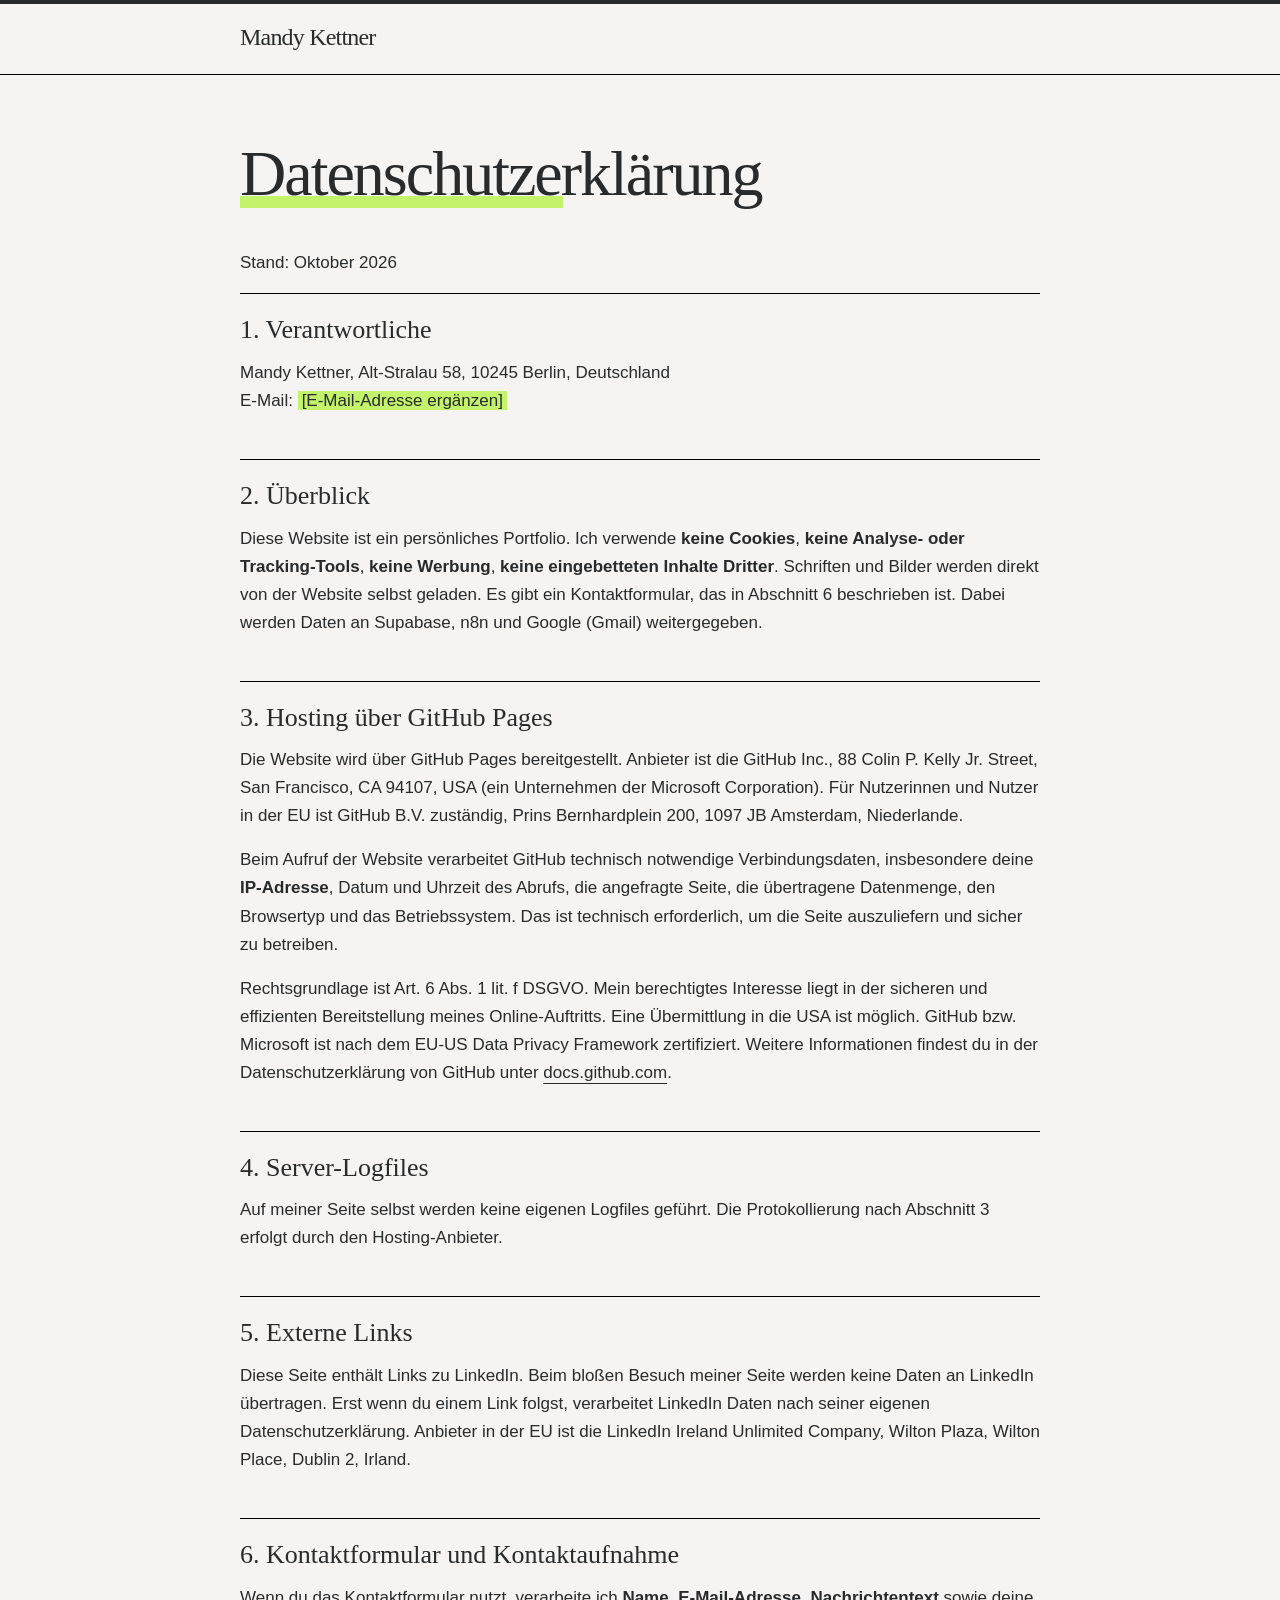
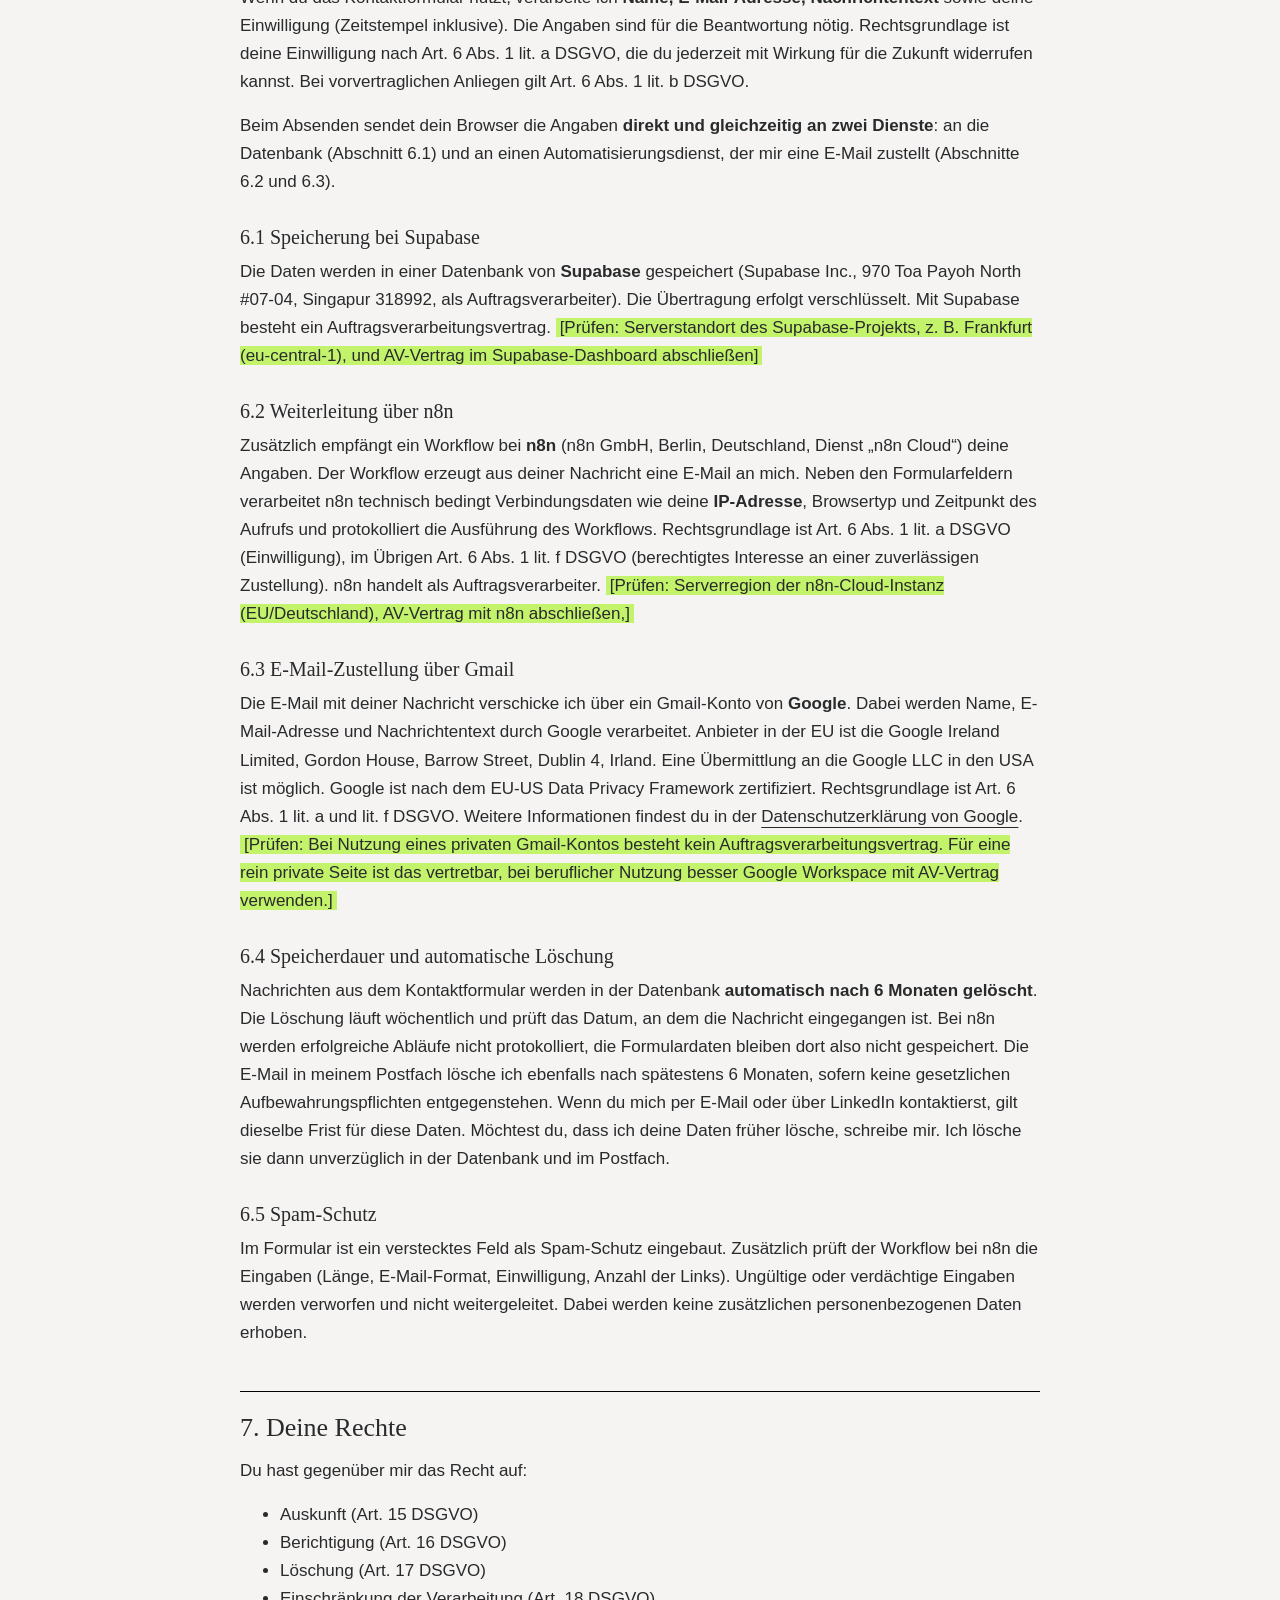
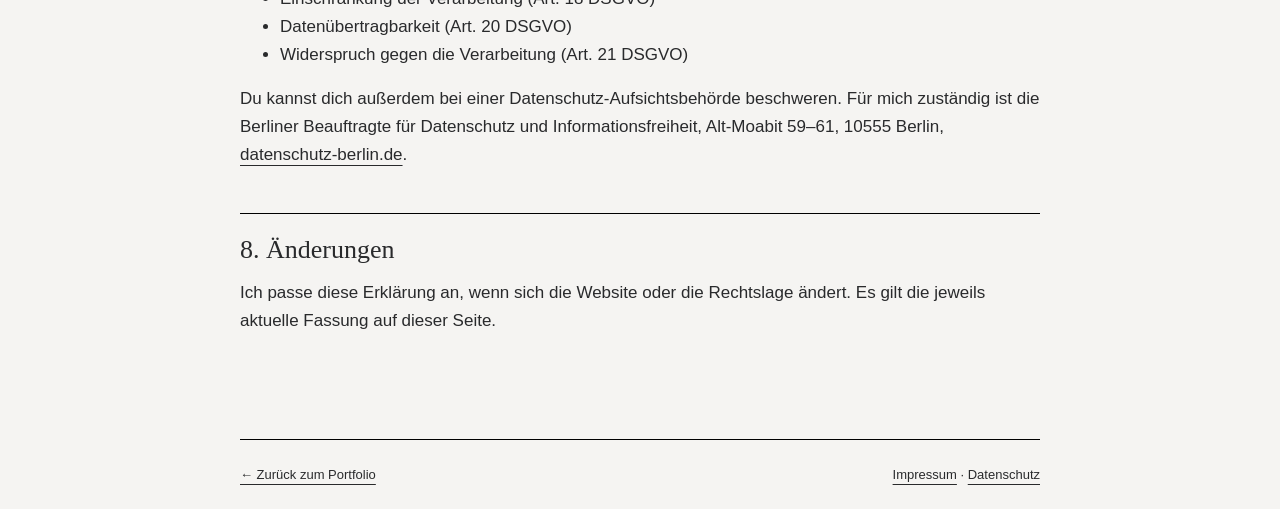
<file: datenschutz.html>
<!doctype html>
<html lang="de">
<head>
<meta charset="utf-8"><meta name="viewport" content="width=device-width,initial-scale=1">
<title>Datenschutzerklärung | Mandy Kettner</title>
<meta name="description" content="Datenschutzerklärung der Website von Mandy Kettner">
<meta name="robots" content="noindex,follow">
<style>
:root{--paper:#F5F4F2;--soft:#E9E7E4;--gray:#8B8D8E;--ink:#292A2C;--lime:#C3F36B}
*{box-sizing:border-box}
body{margin:0;background:var(--paper);color:var(--ink);font:17px/1.65 Arial,Helvetica,sans-serif}
a{color:inherit;text-underline-offset:5px}
a:focus-visible{outline:3px solid var(--gray);outline-offset:5px}
.wrap{width:calc(100% - 48px);max-width:800px;margin:auto}
header{border-top:4px solid var(--ink);border-bottom:1px solid #000;padding:20px 0}
header a{font:24px Georgia,serif;letter-spacing:-.8px;text-decoration:none}
main{padding:64px 0 88px}
h1{font:400 clamp(40px,7vw,64px)/1.1 Georgia,serif;letter-spacing:-2px;margin:0 0 40px;position:relative;display:inline-block;isolation:isolate}
h1::after{content:"";position:absolute;left:0;bottom:.025em;width:62%;height:.19em;background:var(--lime);z-index:-1}
h2{font:400 26px/1.25 Georgia,serif;margin:44px 0 12px;padding-top:20px;border-top:1px solid #000}
h3{font:400 20px/1.3 Georgia,serif;margin:28px 0 8px}
p,ul{margin:0 0 16px}
.todo{background:var(--lime);padding:0 4px}
footer{border-top:1px solid #000;padding:24px 0;font-size:13px;display:flex;gap:24px;flex-wrap:wrap;justify-content:space-between}
</style>
</head>
<body>
<header><div class="wrap"><a href="index.html">Mandy Kettner</a></div></header>
<main class="wrap">
<h1>Datenschutzerklärung</h1>
<p>Stand: Oktober 2026</p>
<h2 style="margin-top:0">1. Verantwortliche</h2>
<p>Mandy Kettner, Alt-Stralau 58, 10245 Berlin, Deutschland<br>E-Mail: <span class="todo">[E-Mail-Adresse ergänzen]</span></p>
<h2>2. Überblick</h2>
<p>Diese Website ist ein persönliches Portfolio. Ich verwende <strong>keine Cookies</strong>, <strong>keine Analyse- oder Tracking-Tools</strong>, <strong>keine Werbung</strong>, <strong>keine eingebetteten Inhalte Dritter</strong>. Schriften und Bilder werden direkt von der Website selbst geladen. Es gibt ein Kontaktformular, das in Abschnitt 6 beschrieben ist. Dabei werden Daten an Supabase, n8n und Google (Gmail) weitergegeben.</p>
<h2>3. Hosting über GitHub Pages</h2>
<p>Die Website wird über GitHub Pages bereitgestellt. Anbieter ist die GitHub Inc., 88 Colin P. Kelly Jr. Street, San Francisco, CA 94107, USA (ein Unternehmen der Microsoft Corporation). Für Nutzerinnen und Nutzer in der EU ist GitHub B.V. zuständig, Prins Bernhardplein 200, 1097 JB Amsterdam, Niederlande.</p>
<p>Beim Aufruf der Website verarbeitet GitHub technisch notwendige Verbindungsdaten, insbesondere deine <strong>IP-Adresse</strong>, Datum und Uhrzeit des Abrufs, die angefragte Seite, die übertragene Datenmenge, den Browsertyp und das Betriebssystem. Das ist technisch erforderlich, um die Seite auszuliefern und sicher zu betreiben.</p>
<p>Rechtsgrundlage ist Art. 6 Abs. 1 lit. f DSGVO. Mein berechtigtes Interesse liegt in der sicheren und effizienten Bereitstellung meines Online-Auftritts. Eine Übermittlung in die USA ist möglich. GitHub bzw. Microsoft ist nach dem EU-US Data Privacy Framework zertifiziert. Weitere Informationen findest du in der Datenschutzerklärung von GitHub unter <a href="https://docs.github.com/de/site-policy/privacy-policies/github-general-privacy-statement" target="_blank" rel="noopener noreferrer">docs.github.com</a>.</p>
<h2>4. Server-Logfiles</h2>
<p>Auf meiner Seite selbst werden keine eigenen Logfiles geführt. Die Protokollierung nach Abschnitt 3 erfolgt durch den Hosting-Anbieter.</p>
<h2>5. Externe Links</h2>
<p>Diese Seite enthält Links zu LinkedIn. Beim bloßen Besuch meiner Seite werden keine Daten an LinkedIn übertragen. Erst wenn du einem Link folgst, verarbeitet LinkedIn Daten nach seiner eigenen Datenschutzerklärung. Anbieter in der EU ist die LinkedIn Ireland Unlimited Company, Wilton Plaza, Wilton Place, Dublin 2, Irland.</p>
<h2>6. Kontaktformular und Kontaktaufnahme</h2>
<p>Wenn du das Kontaktformular nutzt, verarbeite ich <strong>Name, E-Mail-Adresse, Nachrichtentext</strong> sowie deine Einwilligung (Zeitstempel inklusive). Die Angaben sind für die Beantwortung nötig. Rechtsgrundlage ist deine Einwilligung nach Art. 6 Abs. 1 lit. a DSGVO, die du jederzeit mit Wirkung für die Zukunft widerrufen kannst. Bei vorvertraglichen Anliegen gilt Art. 6 Abs. 1 lit. b DSGVO.</p>
<p>Beim Absenden sendet dein Browser die Angaben <strong>direkt und gleichzeitig an zwei Dienste</strong>: an die Datenbank (Abschnitt 6.1) und an einen Automatisierungsdienst, der mir eine E-Mail zustellt (Abschnitte 6.2 und 6.3).</p>
<h3>6.1 Speicherung bei Supabase</h3>
<p>Die Daten werden in einer Datenbank von <strong>Supabase</strong> gespeichert (Supabase Inc., 970 Toa Payoh North #07-04, Singapur 318992, als Auftragsverarbeiter). Die Übertragung erfolgt verschlüsselt. Mit Supabase besteht ein Auftragsverarbeitungsvertrag. <span class="todo">[Prüfen: Serverstandort des Supabase-Projekts, z. B. Frankfurt (eu-central-1), und AV-Vertrag im Supabase-Dashboard abschließen]</span></p>
<h3>6.2 Weiterleitung über n8n</h3>
<p>Zusätzlich empfängt ein Workflow bei <strong>n8n</strong> (n8n GmbH, Berlin, Deutschland, Dienst „n8n Cloud“) deine Angaben. Der Workflow erzeugt aus deiner Nachricht eine E-Mail an mich. Neben den Formularfeldern verarbeitet n8n technisch bedingt Verbindungsdaten wie deine <strong>IP-Adresse</strong>, Browsertyp und Zeitpunkt des Aufrufs und protokolliert die Ausführung des Workflows. Rechtsgrundlage ist Art. 6 Abs. 1 lit. a DSGVO (Einwilligung), im Übrigen Art. 6 Abs. 1 lit. f DSGVO (berechtigtes Interesse an einer zuverlässigen Zustellung). n8n handelt als Auftragsverarbeiter. <span class="todo">[Prüfen: Serverregion der n8n-Cloud-Instanz (EU/Deutschland), AV-Vertrag mit n8n abschließen,]</span></p>
<h3>6.3 E-Mail-Zustellung über Gmail</h3>
<p>Die E-Mail mit deiner Nachricht verschicke ich über ein Gmail-Konto von <strong>Google</strong>. Dabei werden Name, E-Mail-Adresse und Nachrichtentext durch Google verarbeitet. Anbieter in der EU ist die Google Ireland Limited, Gordon House, Barrow Street, Dublin 4, Irland. Eine Übermittlung an die Google LLC in den USA ist möglich. Google ist nach dem EU-US Data Privacy Framework zertifiziert. Rechtsgrundlage ist Art. 6 Abs. 1 lit. a und lit. f DSGVO. Weitere Informationen findest du in der <a href="https://policies.google.com/privacy" target="_blank" rel="noopener noreferrer">Datenschutzerklärung von Google</a>. <span class="todo">[Prüfen: Bei Nutzung eines privaten Gmail-Kontos besteht kein Auftragsverarbeitungsvertrag. Für eine rein private Seite ist das vertretbar, bei beruflicher Nutzung besser Google Workspace mit AV-Vertrag verwenden.]</span></p>
<h3>6.4 Speicherdauer und automatische Löschung</h3>
<p>Nachrichten aus dem Kontaktformular werden in der Datenbank <strong>automatisch nach 6 Monaten gelöscht</strong>. Die Löschung läuft wöchentlich und prüft das Datum, an dem die Nachricht eingegangen ist. Bei n8n werden erfolgreiche Abläufe nicht protokolliert, die Formulardaten bleiben dort also nicht gespeichert. Die E-Mail in meinem Postfach lösche ich ebenfalls nach spätestens 6 Monaten, sofern keine gesetzlichen Aufbewahrungspflichten entgegenstehen. Wenn du mich per E-Mail oder über LinkedIn kontaktierst, gilt dieselbe Frist für diese Daten. Möchtest du, dass ich deine Daten früher lösche, schreibe mir. Ich lösche sie dann unverzüglich in der Datenbank und im Postfach.</p>
<h3>6.5 Spam-Schutz</h3>
<p>Im Formular ist ein verstecktes Feld als Spam-Schutz eingebaut. Zusätzlich prüft der Workflow bei n8n die Eingaben (Länge, E-Mail-Format, Einwilligung, Anzahl der Links). Ungültige oder verdächtige Eingaben werden verworfen und nicht weitergeleitet. Dabei werden keine zusätzlichen personenbezogenen Daten erhoben.</p>

<h2>7. Deine Rechte</h2>
<p>Du hast gegenüber mir das Recht auf:</p>
<ul><li>Auskunft (Art. 15 DSGVO)</li><li>Berichtigung (Art. 16 DSGVO)</li><li>Löschung (Art. 17 DSGVO)</li><li>Einschränkung der Verarbeitung (Art. 18 DSGVO)</li><li>Datenübertragbarkeit (Art. 20 DSGVO)</li><li>Widerspruch gegen die Verarbeitung (Art. 21 DSGVO)</li></ul>
<p>Du kannst dich außerdem bei einer Datenschutz-Aufsichtsbehörde beschweren. Für mich zuständig ist die Berliner Beauftragte für Datenschutz und Informationsfreiheit, Alt-Moabit 59–61, 10555 Berlin, <a href="https://www.datenschutz-berlin.de" target="_blank" rel="noopener noreferrer">datenschutz-berlin.de</a>.</p>
<h2>8. Änderungen</h2>
<p>Ich passe diese Erklärung an, wenn sich die Website oder die Rechtslage ändert. Es gilt die jeweils aktuelle Fassung auf dieser Seite.</p>
</main>
<div class="wrap"><footer><a href="index.html">← Zurück zum Portfolio</a><span><a href="impressum.html">Impressum</a> · <a href="datenschutz.html">Datenschutz</a></span></footer></div>
</body>
</html>
</file>
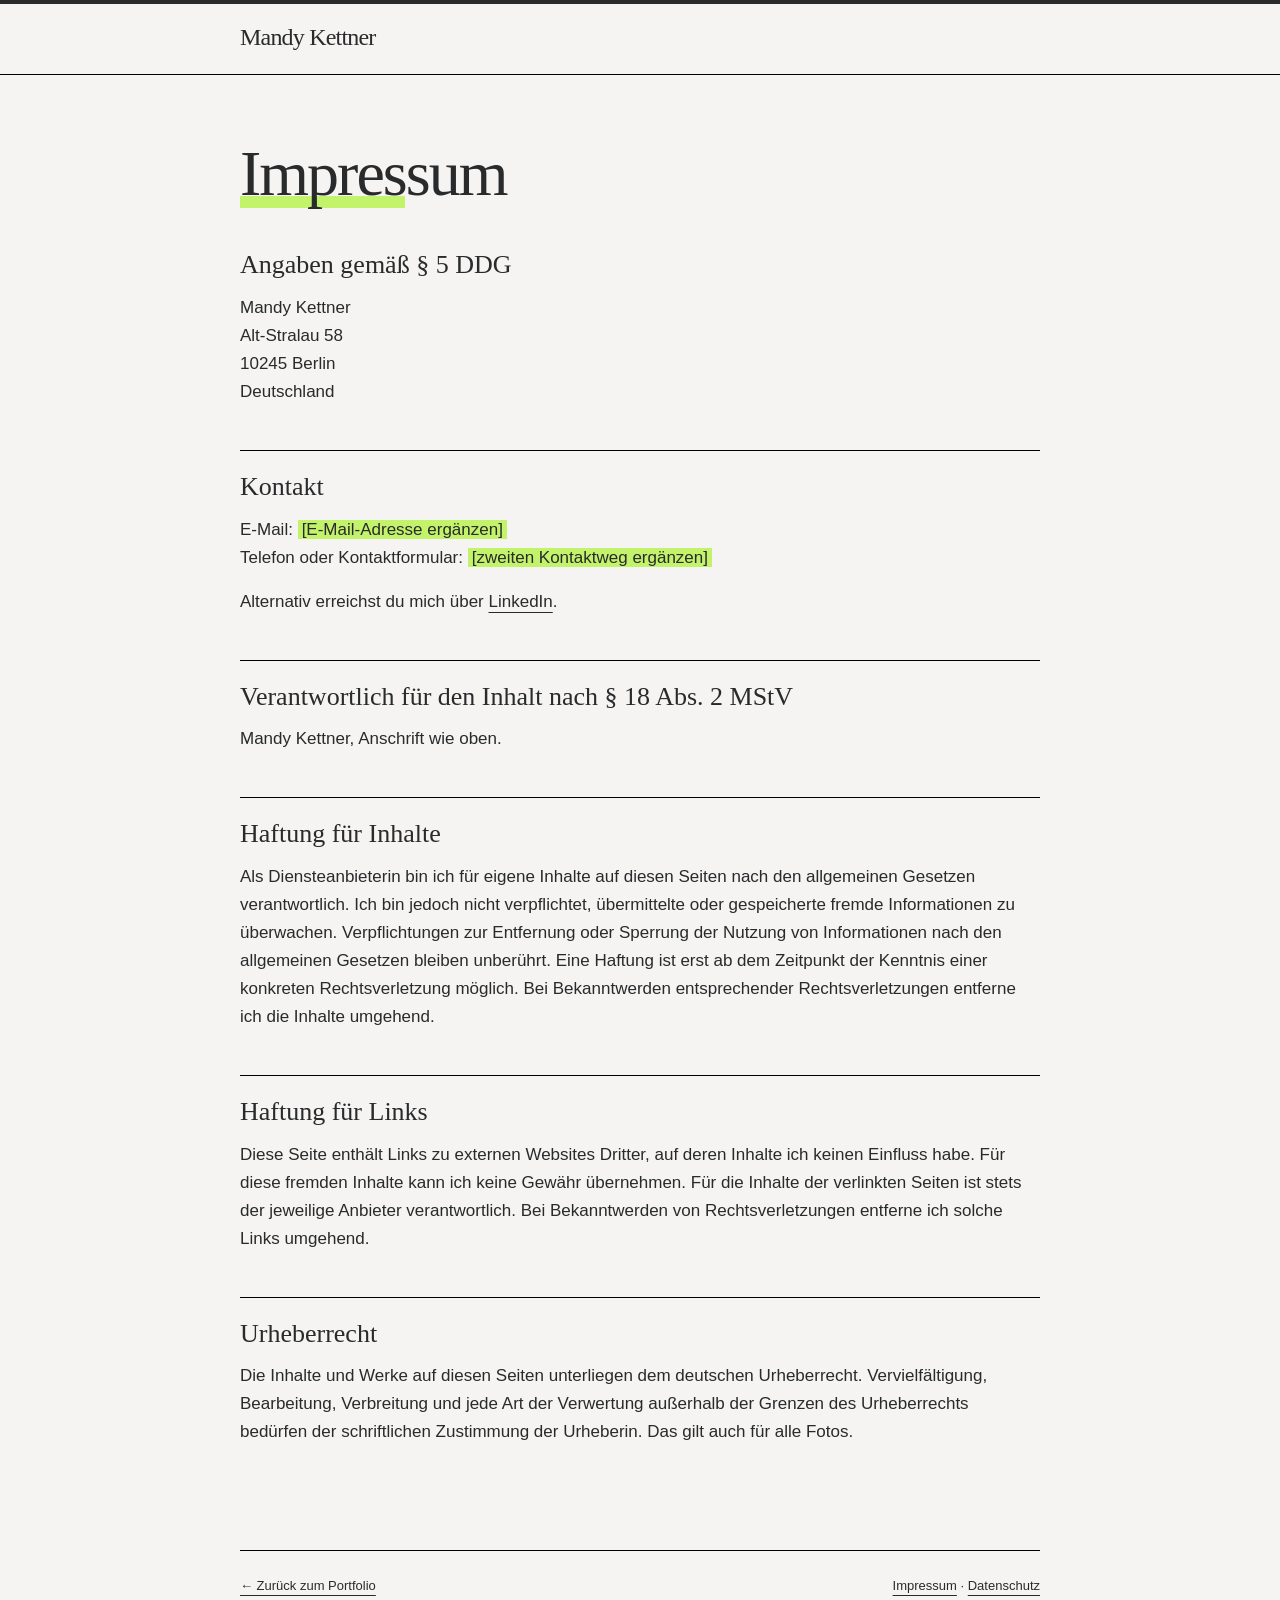
<file: impressum.html>
<!doctype html>
<html lang="de">
<head>
<meta charset="utf-8"><meta name="viewport" content="width=device-width,initial-scale=1">
<title>Impressum | Mandy Kettner</title>
<meta name="description" content="Impressum von Mandy Kettner">
<meta name="robots" content="noindex,follow">
<style>
:root{--paper:#F5F4F2;--soft:#E9E7E4;--gray:#8B8D8E;--ink:#292A2C;--lime:#C3F36B}
*{box-sizing:border-box}
body{margin:0;background:var(--paper);color:var(--ink);font:17px/1.65 Arial,Helvetica,sans-serif}
a{color:inherit;text-underline-offset:5px}
a:focus-visible{outline:3px solid var(--gray);outline-offset:5px}
.wrap{width:calc(100% - 48px);max-width:800px;margin:auto}
header{border-top:4px solid var(--ink);border-bottom:1px solid #000;padding:20px 0}
header a{font:24px Georgia,serif;letter-spacing:-.8px;text-decoration:none}
main{padding:64px 0 88px}
h1{font:400 clamp(40px,7vw,64px)/1.1 Georgia,serif;letter-spacing:-2px;margin:0 0 40px;position:relative;display:inline-block;isolation:isolate}
h1::after{content:"";position:absolute;left:0;bottom:.025em;width:62%;height:.19em;background:var(--lime);z-index:-1}
h2{font:400 26px/1.25 Georgia,serif;margin:44px 0 12px;padding-top:20px;border-top:1px solid #000}
h3{font:400 20px/1.3 Georgia,serif;margin:28px 0 8px}
p,ul{margin:0 0 16px}
.todo{background:var(--lime);padding:0 4px}
footer{border-top:1px solid #000;padding:24px 0;font-size:13px;display:flex;gap:24px;flex-wrap:wrap;justify-content:space-between}
</style>
</head>
<body>
<header><div class="wrap"><a href="index.html">Mandy Kettner</a></div></header>
<main class="wrap">
<h1>Impressum</h1>
<h2 style="margin-top:0;border:0;padding:0">Angaben gemäß § 5 DDG</h2>
<p>Mandy Kettner<br>Alt-Stralau 58<br>10245 Berlin<br>Deutschland</p>
<h2>Kontakt</h2>
<p>E-Mail: <span class="todo">[E-Mail-Adresse ergänzen]</span><br>Telefon oder Kontaktformular: <span class="todo">[zweiten Kontaktweg ergänzen]</span></p>
<p>Alternativ erreichst du mich über <a href="https://www.linkedin.com/in/mandy-kettner-88a59b188/" target="_blank" rel="noopener noreferrer">LinkedIn</a>.</p>
<h2>Verantwortlich für den Inhalt nach § 18 Abs. 2 MStV</h2>
<p>Mandy Kettner, Anschrift wie oben.</p>
<h2>Haftung für Inhalte</h2>
<p>Als Diensteanbieterin bin ich für eigene Inhalte auf diesen Seiten nach den allgemeinen Gesetzen verantwortlich. Ich bin jedoch nicht verpflichtet, übermittelte oder gespeicherte fremde Informationen zu überwachen. Verpflichtungen zur Entfernung oder Sperrung der Nutzung von Informationen nach den allgemeinen Gesetzen bleiben unberührt. Eine Haftung ist erst ab dem Zeitpunkt der Kenntnis einer konkreten Rechtsverletzung möglich. Bei Bekanntwerden entsprechender Rechtsverletzungen entferne ich die Inhalte umgehend.</p>
<h2>Haftung für Links</h2>
<p>Diese Seite enthält Links zu externen Websites Dritter, auf deren Inhalte ich keinen Einfluss habe. Für diese fremden Inhalte kann ich keine Gewähr übernehmen. Für die Inhalte der verlinkten Seiten ist stets der jeweilige Anbieter verantwortlich. Bei Bekanntwerden von Rechtsverletzungen entferne ich solche Links umgehend.</p>
<h2>Urheberrecht</h2>
<p>Die Inhalte und Werke auf diesen Seiten unterliegen dem deutschen Urheberrecht. Vervielfältigung, Bearbeitung, Verbreitung und jede Art der Verwertung außerhalb der Grenzen des Urheberrechts bedürfen der schriftlichen Zustimmung der Urheberin. Das gilt auch für alle Fotos.</p>
</main>
<div class="wrap"><footer><a href="index.html">← Zurück zum Portfolio</a><span><a href="impressum.html">Impressum</a> · <a href="datenschutz.html">Datenschutz</a></span></footer></div>
</body>
</html>
</file>
